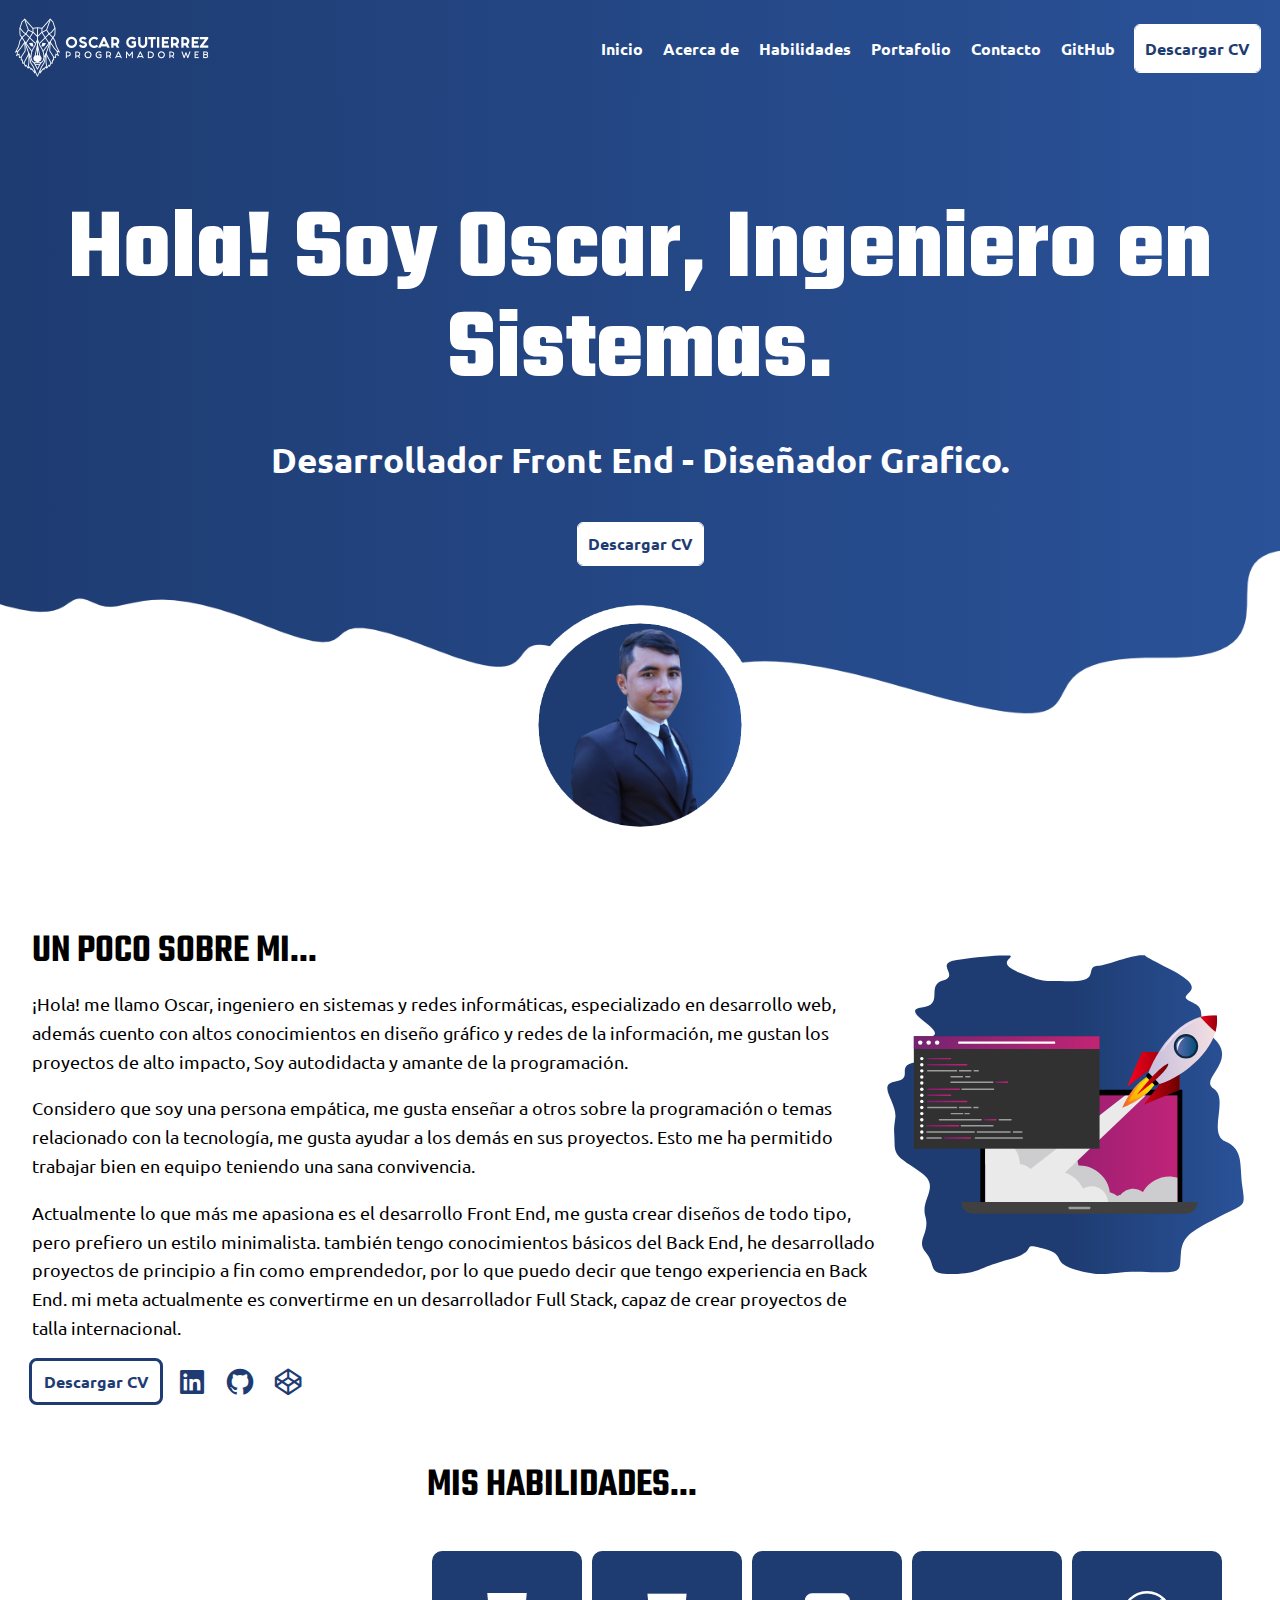
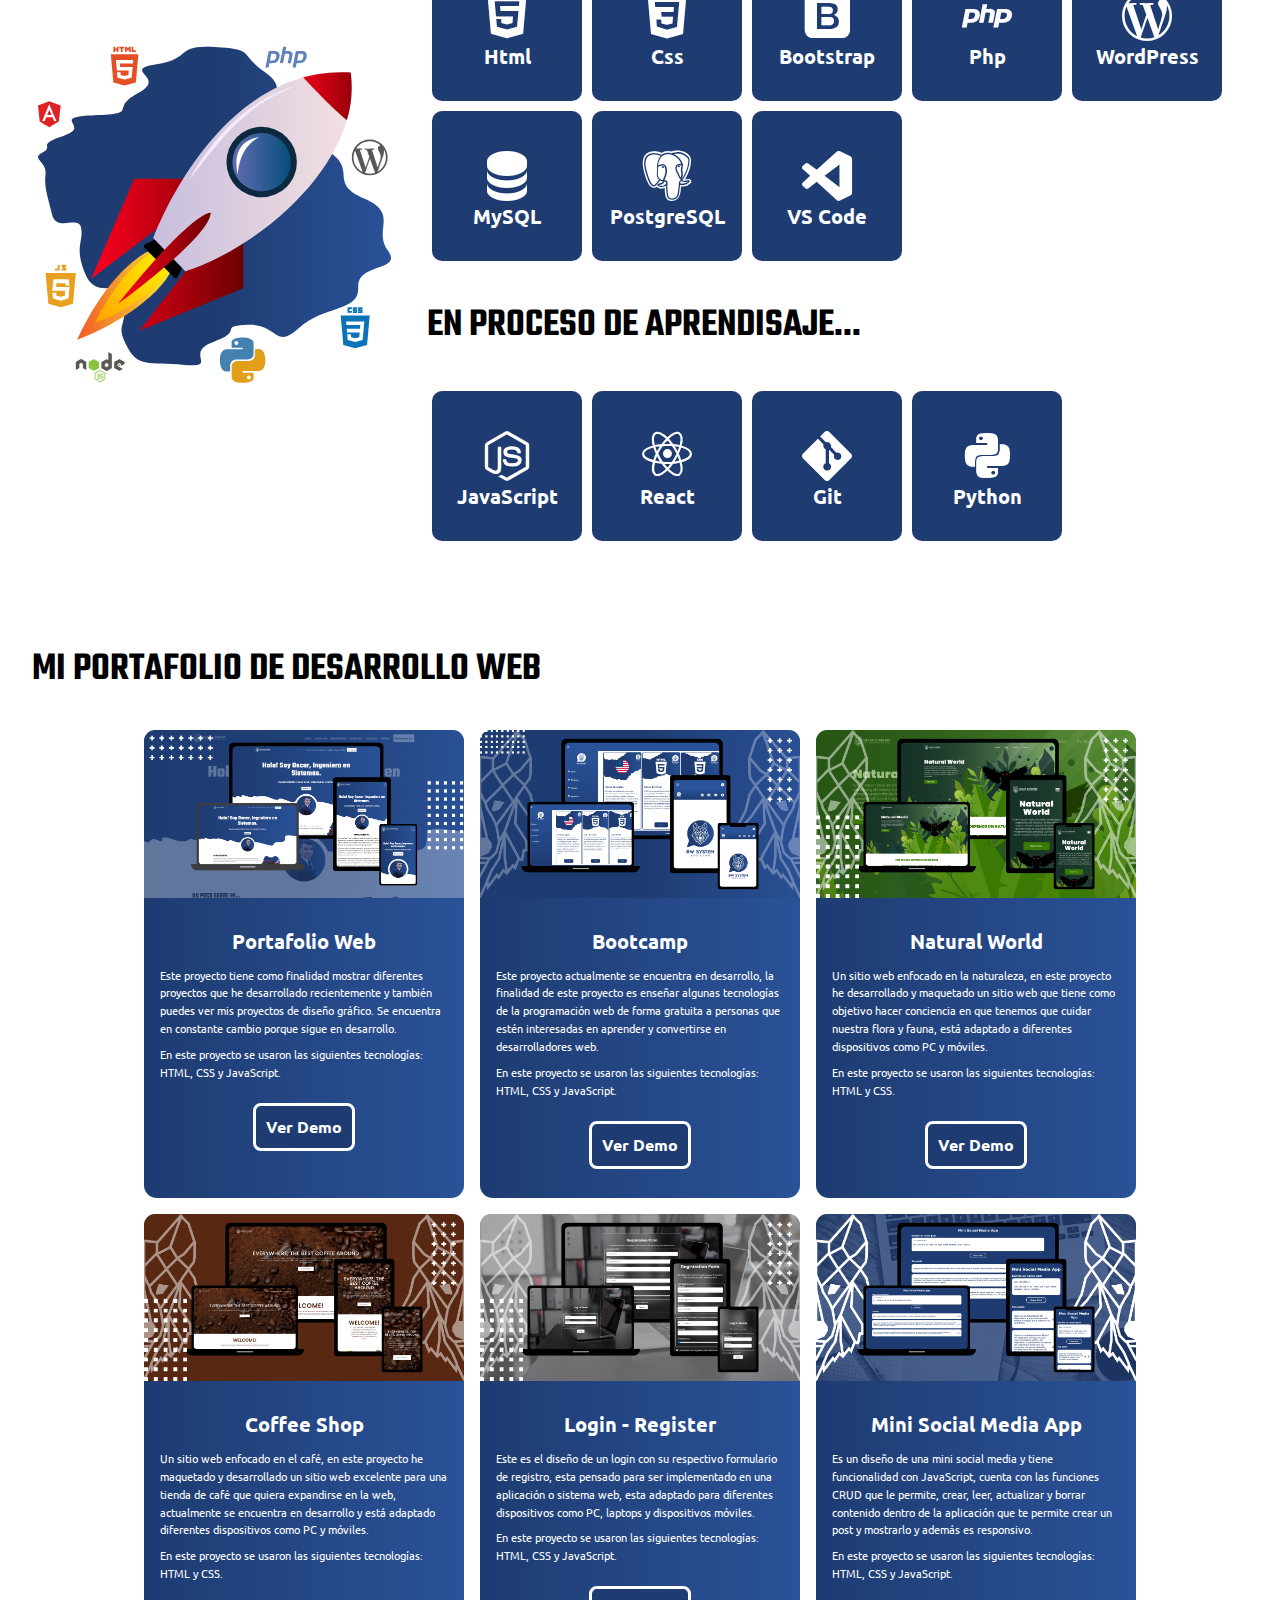
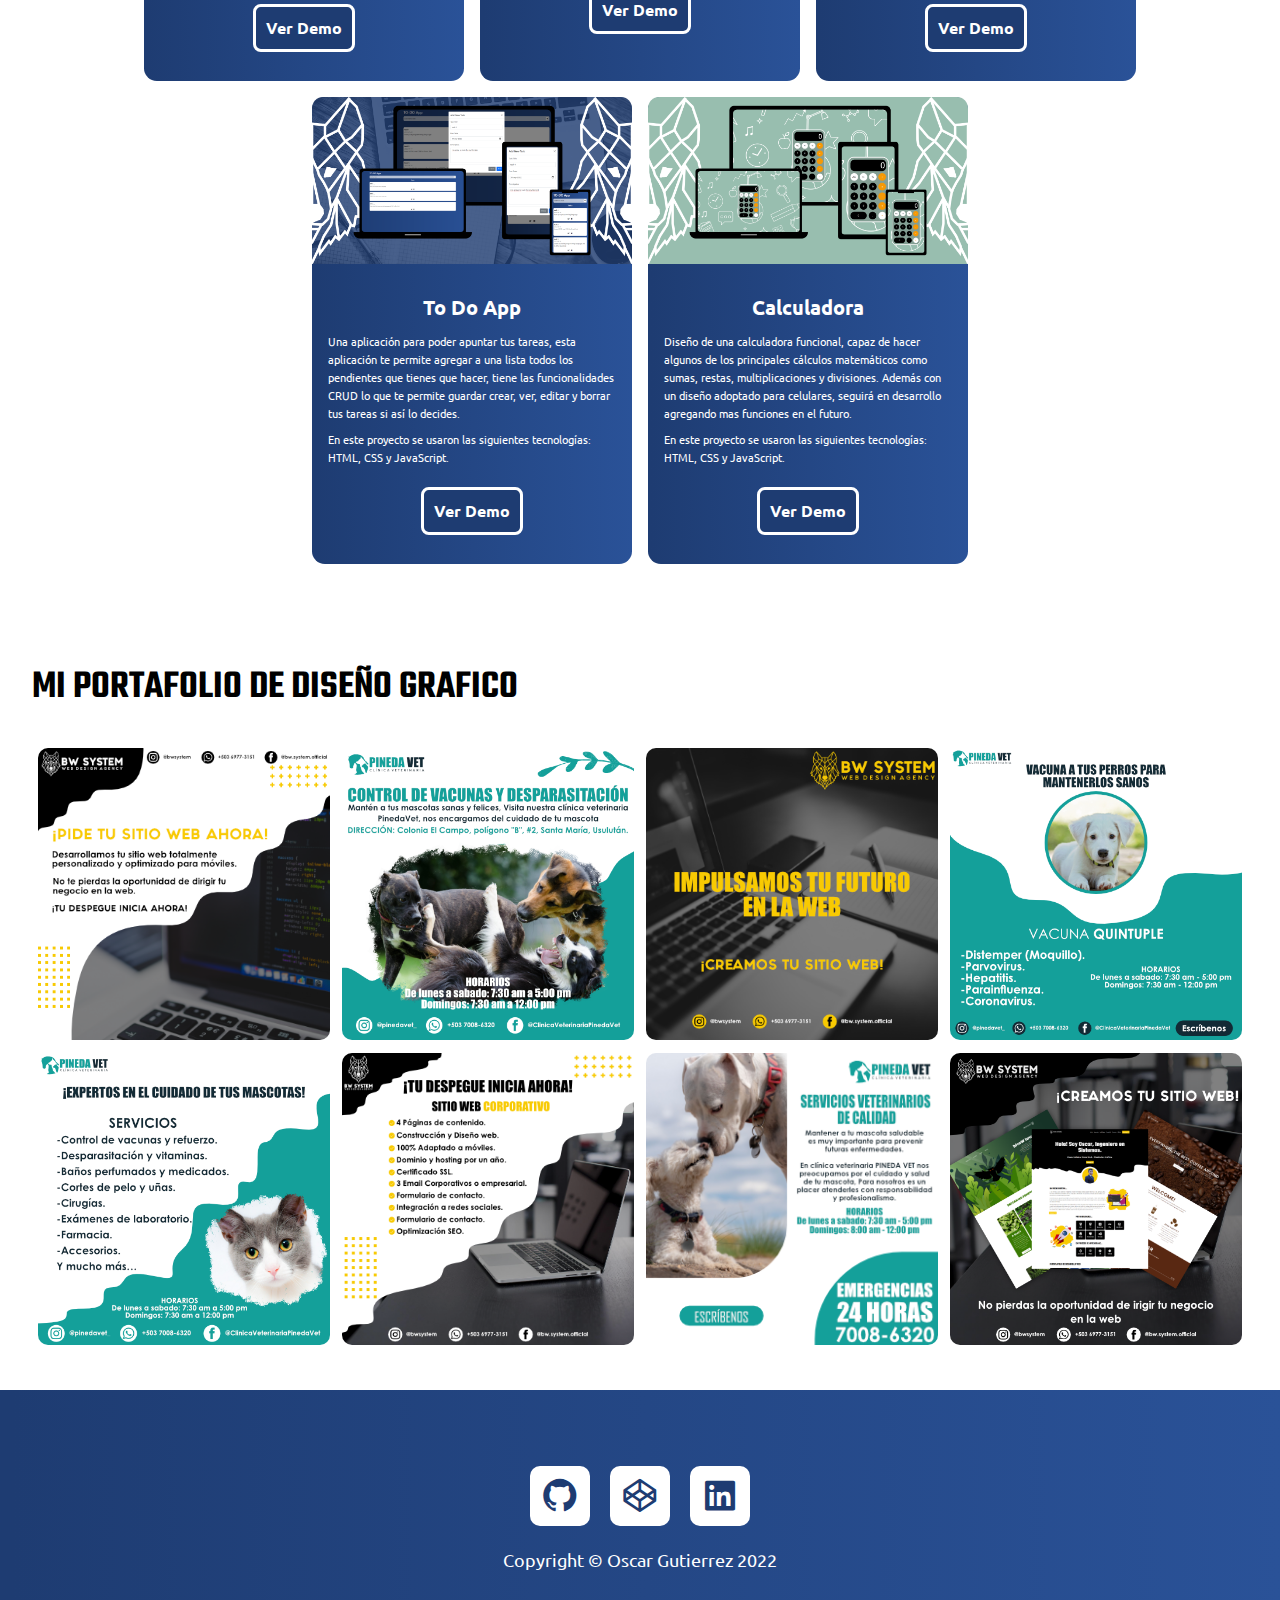
<file: index.html>
<!DOCTYPE html>
<html lang="es">

<head>
    <meta charset="UTF-8">
    <meta name="viewport" content="width=device-width, initial-scale=1.0">
    <link rel="stylesheet" href="assets/css/reset.css">
    <link rel="stylesheet" href="assets/css/style.css">
    <link rel="stylesheet" href="/assets/css/animaciones.css">
    <link rel="preconnect" href="https://fonts.googleapis.com">
    <link rel="preconnect" href="https://fonts.gstatic.com" crossorigin>
    <link
        href="https://fonts.googleapis.com/css2?family=Teko:wght@300;400;500;600;700&family=Ubuntu:ital,wght@0,300;0,400;0,500;0,700;1,300;1,400;1,500;1,700&display=swap"
        rel="stylesheet">
    <link href='https://unpkg.com/boxicons@2.1.2/css/boxicons.min.css' rel='stylesheet'>
    <link rel="icon" href="assets/img/Oscar-Gutierrez-logo4-500x500px.png">
    <title>Portafolio Oscar Gutierrez</title>
</head>

<body>
    <header id="welcome-section" class="header">
        <div class="fondo">
            <div class="nav-margin">
                <nav id="navbar" class="navbar">
                    <figure class="logo">
                        <img src="assets/img/Oscar-Gutierrez-Logo2.png" alt="logo">
                    </figure>
                    <div class="container-buttoms">
                        <i class='bx bx-menu' id="btn-nav"></i>
                        <div id="back-nav"></div>
                        <ul class="" id="nav">
                            <li><img src="assets/img/Oscar-Gutierrez-Logo3.png" alt="logo"></li>
                            <li><a href="index.html">Inicio</a></li>
                            <li><a href="#about">Acerca de</a></li>
                            <li><a href="#habilidades">Habilidades</a></li>
                            <li><a href="#portafolio">Portafolio</a></li>
                            <li><a href="#contact">Contacto</a></li>
                            <li><a id="profile-link" href="https://github.com/DarthOscar96" target="_blank"
                                    title="github">GitHub</a></li>
                            <li><a class="button1" target="_blank" href="assets/html/pdf.html"> Descargar CV</a></li>
                        </ul>
                    </div>
                </nav>
            </div>
            <section class="header-container margin">
                <div class="box-header">
                    <h1 class="slideInRight">Hola! Soy Oscar, Ingeniero en Sistemas.</h1>
                    <p class="margin-titles-paragraphs slideInLeft">Desarrollador Front End -
                        <!-- Back End / --> Diseñador Grafico.
                    </p>
                    <div class="buttons flex">
                        <a class="button1 fadeIn" target="_blank" href="assets/html/pdf.html"> Descargar CV </a>
                        <!-- <a class="button-secondary" href="#"> Contactame </a> -->
                    </div>
                </div>
                <div class="box-img flex zoomInDown">
                    <img src="assets/img/avatar.png" alt="">
                </div>
            </section>
        </div>

    </header>
    <main class="container">
        <section id="about" class="box-about flex margin">
            <div class="box">
                <h2>Un Poco Sobre Mi...</h2>
                <p class="margin-titles-paragraphs">
                    ¡Hola! me llamo Oscar, ingeniero en sistemas y redes informáticas, especializado en desarrollo web,
                    además cuento con altos conocimientos en diseño gráfico y redes de la información, me gustan los
                    proyectos de alto impacto, Soy autodidacta y amante de la programación.
                </p>
                <p class="margin-titles-paragraphs">
                    Considero que soy una persona empática, me gusta enseñar a otros sobre la programación o temas
                    relacionado con la tecnología, me gusta ayudar a los demás en sus proyectos. Esto me ha permitido
                    trabajar bien en equipo teniendo una sana convivencia.
                </p>
                <p class="margin-titles-paragraphs">Actualmente lo que más me apasiona es el desarrollo Front End, me
                    gusta crear diseños de todo tipo, pero prefiero un estilo minimalista. también tengo conocimientos
                    básicos del Back End, he desarrollado proyectos de principio a fin como emprendedor, por lo que
                    puedo decir que tengo experiencia en Back End. mi meta actualmente es convertirme en un
                    desarrollador Full Stack, capaz de crear proyectos de talla internacional.</p>
                
                <div class="redes">
                    <a class="button3" target="_blank" href="assets/html/pdf.html"> Descargar CV </a>
                    <a href="https://www.linkedin.com/in/oscar-guti%C3%A9rrez/" target="_blank" title="linkedin">
                        <i class='bx bxl-linkedin-square icon-about'></i>
                    </a>
                    <a href="https://github.com/DarthOscar96" target="_blank" title="github">
                        <i class='bx bxl-github icon-about'></i>
                    </a>
                    <a href="https://codepen.io/darthoscar96" target="_blank" title="codepen">
                        <i class='bx bxl-codepen icon-about'></i>
                    </a>
                </div>
            </div>
            <div class="img-about box">
                <img src="assets/img/about1.svg" alt="">
            </div>
        </section>


        <section id="habilidades" class="box-skills flex space-between margin">
            <div class="img-skills box flex">
                <img src="assets/img/skills1.svg" alt="">
            </div>
            <div class="my-skills box flex">
                <h2 class="full margin-buttom">Mis Habilidades...</h2>
                <div class="skills-caja">
                    <i class='bx bxl-html5 icon'></i>
                    <h4>Html</h4>
                </div>
                <div class="skills-caja">
                    <i class='bx bxl-css3 icon'></i>
                    <h4>Css</h4>
                </div>
                <div class="skills-caja">
                    <i class='bx bxl-bootstrap icon'></i>
                    <h4>Bootstrap</h4>
                </div>
                <div class="skills-caja">
                    <i class='bx bxl-php icon'></i>
                    <h4>Php</h4>
                </div>
                <div class="skills-caja">
                    <i class='bx bxl-wordpress icon'></i>
                    <h4>WordPress</h4>
                </div>
                <div class="skills-caja">
                    <i class='bx bxs-data icon'></i>
                    <h4>MySQL</h4>
                </div>
                <div class="skills-caja">
                    <i class='bx bxl-postgresql icon'></i>
                    <h4>PostgreSQL</h4>
                </div>
                <div class="skills-caja">
                    <i class='bx bxl-visual-studio icon'></i>
                    <h4>VS Code</h4>
                </div>
                <h2 class="full margin-titles-paragraphs">En proceso de aprendisaje...</h2>
                <div class="skills-caja">
                    <i class="fa-brands fa-js icon"></i>
                    <i class='bx bxl-nodejs icon'></i>
                    <h4>JavaScript</h4>
                </div>
                <div class="skills-caja">
                    <i class="fa-brands fa-react icon"></i>
                    <i class='bx bxl-react icon'></i>
                    <h4>React</h4>
                </div>
                <div class="skills-caja">
                    <i class="fa-brands fa-git-alt icon"></i>
                    <i class='bx bxl-git icon icon'></i>
                    <h4>Git</h4>
                </div>
                <div class="skills-caja">
                    <i class="fa-brands fa-python icon"></i>
                    <i class='bx bxl-python icon'></i>
                    <h4>Python</h4>
                </div>
            </div>

        </section>
        <section id="projects" class="portafolio margin flex  center">
            <h2 id="portafolio" class="full margin-titles-paragraphs">Mi Portafolio de Desarrollo Web</h2>
            <div class="cards">
                <div class="box-portafolio">
                    <div class="imagen">
                        <img src="assets/img/Portafolio-web-responsive1.png" alt="">
                    </div>
                    <div class="descripcion">
                        <h4 class="project-tile">Portafolio Web</h4>
                        <p class="description-p">Este proyecto tiene como finalidad mostrar diferentes proyectos que he desarrollado recientemente y también puedes ver mis proyectos de diseño gráfico. Se encuentra en constante cambio porque sigue en desarrollo.</p>
                        <p class="description-p">En este proyecto se usaron las siguientes tecnologías: HTML, CSS y JavaScript.</p>
                        <a class="button2" href="#">Ver Demo</a>
                    </div>
                </div>
                <div class="box-portafolio">
                    <div class="imagen">
                        <img src="assets/img/Portafolio-web-responsive-bootcamp.png" alt="">
                    </div>
                    <div class="descripcion">
                        <h4 class="project-tile">Bootcamp</h4>
                        <p class="description-p">Este proyecto actualmente se encuentra en desarrollo, la finalidad de este proyecto es enseñar algunas tecnologías de la programación web de forma gratuita a personas que estén interesadas en aprender y convertirse en desarrolladores web.</p>
                        <p class="description-p">En este proyecto se usaron las siguientes tecnologías: HTML, CSS y JavaScript.</p>
                        <a class="button2" target="_blank" href="https://darthoscar96.github.io/bootcamp/">Ver
                            Demo</a>
                    </div>
                </div>
                <div class="box-portafolio">
                    <div class="imagen">
                        <img src="assets/img/Portafolio-web-responsive-natural.png" alt="">
                    </div>
                    <div class="descripcion">
                        <h4 class="project-tile">Natural World</h4>
                        <p class="description-p">Un sitio web enfocado en la naturaleza, en este proyecto he desarrollado y maquetado un sitio web que tiene como objetivo hacer conciencia en que tenemos que cuidar nuestra flora y fauna, está adaptado a diferentes dispositivos como PC y móviles.</p>
                        <p class="description-p">En este proyecto se usaron las siguientes tecnologías: HTML y CSS.</p>
                        <a class="button2" target="_blank" href="https://darthoscar96.github.io/natural-world/">Ver
                            Demo</a>
                    </div>
                </div>
                <div class="box-portafolio">
                    <div class="imagen">
                        <img src="assets/img/Portafolio-web-responsive-coffee.png" alt="">
                    </div>
                    <div class="descripcion">
                        <h4 class="project-tile">Coffee Shop</h4>
                        <p class="description-p">Un sitio web enfocado en el café, en este proyecto he maquetado y desarrollado un sitio web excelente para una tienda de café que quiera expandirse en la web, actualmente se encuentra en desarrollo y está adaptado diferentes dispositivos como PC y móviles.</p>
                        <p class="description-p">En este proyecto se usaron las siguientes tecnologías: HTML y CSS.</p>
                        <a class="button2" target="_blank" href="https://darthoscar96.github.io/coffee-shop/">Ver
                            Demo</a>
                    </div>
                </div>
                <div class="box-portafolio">
                    <div class="imagen">
                        <img src="assets/img/Portafolio-web-responsive-login-register.png" alt="">
                    </div>
                    <div class="descripcion">
                        <h4 class="project-tile">Login - Register</h4>
                        <p class="description-p">Este es el diseño de un login con su respectivo formulario de registro, esta pensado para ser implementado en una aplicación o sistema web, esta adaptado para diferentes dispositivos como PC, laptops y dispositivos móviles.</p>
                        <p class="description-p">En este proyecto se usaron las siguientes tecnologías: HTML, CSS y JavaScript.</p>
                        <a class="button2" target="_blank" href="https://darthoscar96.github.io/login-register/">Ver
                            Demo</a>
                    </div>
                </div>
                <div class="box-portafolio">
                    <div class="imagen">
                        <img src="assets/img/Portafolio-web-responsive-mini-social-media-app.png" alt="">
                    </div>
                    <div class="descripcion">
                        <h4 class="project-tile">Mini Social Media App</h4>
                        <p class="description-p">Es un diseño de una mini social media y tiene funcionalidad con JavaScript, cuenta con las funciones CRUD que le permite, crear, leer, actualizar y borrar contenido dentro de la aplicación que te permite crear un post y mostrarlo y además es responsivo.</p>
                        <p class="description-p">En este proyecto se usaron las siguientes tecnologías: HTML, CSS y JavaScript.</p>
                        <a class="button2" target="_blank" href="https://darthoscar96.github.io/social-media1/">Ver
                            Demo</a>
                    </div>
                </div>
                <div class="box-portafolio">
                    <div class="imagen">
                        <img src="assets/img/Portafolio-web-responsive-To-Do-App.png" alt="">
                    </div>
                    <div class="descripcion">
                        <h4 class="project-tile">To Do App</h4>
                        <p class="description-p">Una aplicación para poder apuntar tus tareas, esta aplicación te permite agregar a una lista todos los pendientes que tienes que hacer, tiene las funcionalidades CRUD lo que te permite guardar crear, ver, editar y borrar tus tareas si así lo decides.</p>
                        <p class="description-p">En este proyecto se usaron las siguientes tecnologías: HTML, CSS y JavaScript.</p>
                        <a class="button2" target="_blank" href="https://darthoscar96.github.io/to-do-app1/">Ver
                            Demo</a>
                    </div>
                </div>
                <div class="box-portafolio">
                    <div class="imagen">
                        <img src="assets/img/Portafolio-web-responsive-calculadora1.png" alt="">
                    </div>
                    <div class="descripcion">
                        <h4 class="project-tile">Calculadora</h4>
                        <p class="description-p">Diseño de una calculadora funcional, capaz de hacer algunos de los principales cálculos matemáticos como sumas, restas, multiplicaciones y divisiones. Además con un diseño adoptado para celulares, seguirá en desarrollo agregando mas funciones en el futuro.</p>
                        <p class="description-p">En este proyecto se usaron las siguientes tecnologías: HTML, CSS y JavaScript.</p>
                        <a class="button2" target="_blank" href="https://darthoscar96.github.io/calculadora1/">Ver
                            Demo</a>
                    </div>
                </div>
            </div>
            <!-- <div class="padding">
                <a class="button3" href="assets/html/portafolio.html">Ver Mas</a>
            </div> -->
        </section>
        <section class="box-grafico margin flex center">
            <h2 class="full margin-titles-paragraphs">Mi Portafolio de Diseño Grafico</h2>
            <div class="img-portafolio">
                <img src="assets/img/publicidad-1.png" alt="">
            </div>
            <div class="img-portafolio">
                <img src="assets/img/publicidad-2.png" alt="">
            </div>
            <div class="img-portafolio">
                <img src="assets/img/publicidad-3.png" alt="">
            </div>
            <div class="img-portafolio">
                <img src="assets/img/publicidad-4.png" alt="">
            </div>
            <div class="img-portafolio">
                <img src="assets/img/publicidad-5.png" alt="">
            </div>
            <div class="img-portafolio">
                <img src="assets/img/publicidad-6.png" alt="">
            </div>
            <div class="img-portafolio">
                <img src="assets/img/publicidad-7.png" alt="">
            </div>
            <div class="img-portafolio">
                <img src="assets/img/publicidad-8.png" alt="">
            </div>
            <!-- <div class="full flex center">
                <a class="button-primary" href="#">Mas Diseños</a>
            </div> -->
        </section>
    </main>
    <footer class="footer">
        <section class="contact" id="contact">
            <div class="box-contact">
                <a href="https://github.com/DarthOscar96" target="_blank" title="github">
                    <i class='bx bxl-github icon-contact'></i>
                </a>
            </div>
            <div class="box-contact">
                <a href="https://codepen.io/darthoscar96" target="_blank" title="codepen">
                    <i class='bx bxl-codepen icon-contact'></i>
                </a>
            </div>
            <div class="box-contact">
                <a href="https://www.linkedin.com/in/oscar-guti%C3%A9rrez/" target="_blank" title="linkedin">
                    <i class='bx bxl-linkedin-square icon-contact'></i>
                </a>
            </div>
        </section>
        <section class="copyright full text-center">
            <p>Copyright © Oscar Gutierrez 2022</p>
        </section>
    </footer>
    <!-- <script src="https://kit.fontawesome.com/e81591848d.js" crossorigin="anonymous"></script>
    <script src="https://cdn.freecodecamp.org/testable-projects-fcc/v1/bundle.js"></script> -->
    <script src="/assets/js/my-java-script.js"></script>
</body>

</html>
</file>
<file: assets/css/style.css>
body {
    font-family: 'Ubuntu', sans-serif;
    --color1: #1E3C72;
    --color2: #fff;
    --color3: #000;
    --color4: #F8CA02;
    --bg-img: linear-gradient(to right, #1e3c72 0%, #1e3c72 1%, #2a5298 100%);
}

.flex {
    display: flex;
    flex-wrap: wrap;
}

.padding {
    padding: 1rem 0 0 0;
}

.margin {
    padding: 2em;
    max-width: 1328px;
    margin: auto;
}

.margin-titles-paragraphs {
    margin: 1em 0;
}

.margin-buttom {
    margin-bottom: 1em;
}

.margin-left-right {
    margin: 0 2em;
}

.margin-left {
    margin-left: 2em;
}

.space-between {
    justify-content: space-between;
}

.center {
    justify-content: center;
}

.text-center {
    text-align: center;
}

.absolute {
    position: absolute;
    background-color: #000000;
}

/* ================================================== HEADER ================================================== */
.header {
    background-image: var(--bg-img);
    background-size: cover;
    background-position: center center;
    min-height: 500px;
    height: 100vh;
}

.fondo {
    width: 100%;
    height: 100vh;
    background-image: url("../../assets/img/fondo.png");
    background-size: cover;
    background-position: center;
}

.nav-margin {
    width: 100%;
    display: flex;
    justify-content: center;
    align-items: center;
    background-image: var(--bg-img);
    background-size: cover;
    background-position: center center;
    position: fixed;
    z-index: 1;
}

.navbar {
    display: flex;
    justify-content: space-between;
    align-items: center;
    padding: 10px;
    overflow: hidden;
    width: 100%;
    max-width: 1328px;
}

ul {
    display: flex;
    justify-content: flex-end;
}

.navbar li a {
    margin: 10px;
    text-decoration: none;
    font-weight: 600;
    color: var(--color2);
    transition: all 0.3s ease;
}

.navbar li a:hover {
    color: var(--color1);
    background-color: var(--color2);
    padding: 13px 10px;
    border-radius: 5px;
}

.buttons {
    justify-content: center;
}

.button1 {
    text-decoration: none;
    font-weight: 600;
    color: var(--color1);
    background-color: var(--color2);
    padding: 13px 10px;
    border-radius: 5px;
    outline: 0.1rem solid var(--color2);
    transition: all 0.3s ease;

}

.button1:nth-of-type(1) {
    color: var(--color1);
}

.button1:nth-of-type(1):hover {
    background-color: var(--color1);
    color: var(--color2);
}

.button-1:hover {
    background-color: var(--color1);
    color: var(--color2);
}

.button2 {
    display: inline-flex;
    text-decoration: none;
    font-weight: 600;
    justify-content: center;
    align-items: center;
    height: 2.6rem;
    width: 6rem;
    margin: 1rem;
    color: var(--color2);
    background-color: var(--color1);
    outline: .2rem solid var(--color2);
    border-radius: .3rem;
}

.button2:hover {
    background-color: var(--color2);
    color: var(--color3);
}

.button3 {
    display: inline-flex;
    text-decoration: none;
    font-weight: 600;
    justify-content: center;
    align-items: center;
    height: 2.6rem;
    width: 8rem;
    color: var(--color1);
    background-color: var(--color2);
    outline: .2rem solid var(--color1);
    border-radius: .3rem;
}

.button3:hover {
    background-color: var(--color1);
    color: var(--color2);
}

h1 {
    font-family: 'Teko', sans-serif;
    font-size: 100px;
    font-weight: 800;
    text-align: center;
    color: var(--color2);
}

h2 {
    font-family: 'Teko', sans-serif;
    color: var(--color3);
    font-size: 40px;
    font-weight: 600;
    text-transform: uppercase;
}

h3 {
    color: var(--color1);
    padding: 7px;
    font-size: 30px;
    font-weight: 600;
}

h4 {
    color: var(--color2);
    font-size: 20px;
    font-weight: 600;
}

p {
    color: var(--color3);
    font-size: 18px;
    line-height: 1.6;
    font-weight: 400;
}

.box-header p {
    margin-top: 2.5%;
    font-size: 35px;
    font-weight: 600;
    color: var(--color2);
    text-align: center;
}

.box-header {
    padding-top: 170px;
    width: 100%;
}

/* ================================================== MAIN ================================================== */
.redes{
    display: flex;
    gap: 1rem;
    align-items: center;
}
.redes .icon-about{
    font-size: 2rem;
    color: var(--color1);
}

.box-img {
    justify-content: center;
}

.box-img img {
    width: 400px;
}

.box-about {

    flex-wrap: wrap;
}

.box {
    width: 50%;
}

.box-about .box:nth-of-type(1) {
    width: 70%;
}

.box-about .box:nth-of-type(2) {
    width: 30%;
}

.img-about {

    animation: move-vector 3s linear infinite;
}

@keyframes move-vector {
    0% {
        transform: translateY(15px);
    }

    50% {
        transform: translateY(0px);
    }

    100% {
        transform: translateY(15px);
    }
}

/*================= skills =================*/
.box-skills .box:nth-of-type(1) {
    width: 30%;
}

.box-skills .box:nth-of-type(2) {
    width: 67.5%;
}

.box-skills img {
    width: 100%;
    animation: move-vector 3s linear infinite;
}

@keyframes move-vector {
    0% {
        transform: translateY(15px);
    }

    50% {
        transform: translateY(0px);
    }

    100% {
        transform: translateY(15px);
    }
}

.full {
    width: 100%;
}

.skills-caja {
    width: 150px;
    height: 150px;
    margin: 5px;
    background-color: var(--color1);
    display: flex;
    flex-direction: column;
    align-items: center;
    justify-content: center;
    border-radius: 10px;
    transition: all 0.7s ease;
}

/*================= portafolio web =================*/
.icon {
    font-size: 60px;
    color: var(--color2);
}

.cards {
    display: flex;
    flex-wrap: wrap;
    justify-content: center;
    gap: 1rem;
}

.box-portafolio {
    width: 20rem;
    /* background-color: var(--color1); */
    background-image: var(--bg-img);
    border-radius: .8rem;
}

.portafolio .imagen img {
    border-top-left-radius: .7rem;
    border-top-right-radius: .7rem;
    width: 100%;
}

.portafolio .descripcion {
    display: flex;
    flex-direction: column;
    justify-content: center;
    align-items: center;
    border-radius: 6px;
    margin: 1rem;
}

.description-p {
    color: var(--color2);
    margin-bottom: .5rem;
    font-size: .7rem;
}

.project-tile {
    margin: 1rem;
}

/*================= portafolio diseño grafico =================*/
.img-portafolio {
    width: 24%;
    margin-bottom: 1%;
    margin-right: 1%;

}

.img-portafolio:nth-of-type(4) {
    margin: 0px;
}

.img-portafolio:nth-of-type(8) {
    margin: 0px;
}

.img-portafolio img {
    width: 100%;
    border-radius: 10px;
}

ul img {
    display: none;
}

/* ================================================== FOOTER ================================================== */
.footer {
    width: 100%;
    display: flex;
    background-image: var(--bg-img);
    height: 15rem;
    display: flex;
    flex-direction: column;
    justify-content: center;
    align-items: center;
}

.footer p {
    color: var(--color2);
}

.contact {
    width: 95%;
    margin-left: auto;
    margin-right: auto;
    display: flex;
    justify-content: center;
}

.box-contact {
    background-color: var(--color2);
    margin: 20px 10px;
    border-radius: 10px;
}

.icon-contact {
    font-size: 40px;
    padding: 10px;
    color: var(--color1);
}

#btn-nav {
    display: none;
}

/* ================================================== MEDIA QUERY ================================================== */

/* @media screen and (min-width: 780px) and (max-width: 900px) {} */
@media screen and (min-width: 0px) and (max-width: 1100px) {
    ul {
        position: fixed;
        background: white;
        width: 250px;
        height: 100vh;
        top: 0px;
        right: -325px;
        padding: 20px;
        z-index: 1;
        flex-direction: column;
        justify-content: start;
        transition: all 500ms;
    }

    .navbar li {
        padding-top: 40px;
    }

    .navbar li a {
        color: var(--color3);
    }

    #back-nav {
        position: fixed;
        top: 0;
        left: 0;
        width: 100%;
        height: 100vh;
        background: rgba(0, 0, 0, 0.5);
        display: none;
    }

    #btn-nav {
        display: flex;
        justify-content: center;
        align-items: center;
        width: 50px;
        height: 50px;
        color: var(--color3);
        background: rgba(255, 255, 255, 0.2);
        font-size: 24px;
        border-radius: 50%;
        cursor: pointer;
        transition: all 300ms;
    }

    ul img {
        display: block;
    }

}

@media screen and (min-width: 580px) and (max-width: 980px) {
    h1 {
        font-size: 60px;
    }

    .box-header p {
        font-size: 25px;
    }

    .box-img img {
        width: 70%;
    }

    .my-skills {
        justify-content: center;
    }
    .box-about .box:nth-of-type(2), 
    .box-skills .box:nth-of-type(1) {
        width: 25rem;
        margin: auto;
    }
    .box-about .box:nth-of-type(1),
    .box-skills .box:nth-of-type(2) {
        width: 100%;
    }

    .box-skills {
        flex-direction: column-reverse;
    }

    p {
        font-size: 20px;
    }

    h2 {
        font-size: 35px;
        text-align: center;
    }

    .img-about {
        margin: 1rem 0 0 0;
    }

    .img-skills {
        margin: 2rem 0 0 0;
    }

    .box-portafolio {
        width: 40%;
        margin-top: 0.1%;
    }

    .img-portafolio {
        width: 40%;
    }

}

@media screen and (min-width: 1024px) and (max-width: 1440px) {
    .box-img img {
        width: 20rem;
    }
}

@media screen and (min-width: 768px) and (max-width: 1024px) {
    .box-img img {
        width: 20rem;
    }
}

@media screen and (min-width: 580px) and (max-width: 768px) {
    .box-img img {
        width: 20rem;
    }
}

@media screen and (max-width: 580px

    /*480px*/
) {

    h1 {
        font-size: 35px;
    }

    .box-header p {
        font-size: 15px;
    }

    .box-img img {
        width: 18rem;
    }

    .my-skills {
        justify-content: center;
    }

    .box-about .box:nth-of-type(1),
    .box-skills .box:nth-of-type(2) {
        width: 100%;
    }
    .box-about .box:nth-of-type(2), 
    .box-skills .box:nth-of-type(1) {
        width: 15rem;
        margin: auto;
    }
    .box-skills {
        flex-direction: column-reverse;
    }

    p {
        font-size: 15px;
    }

    h2 {
        font-size: 25px;
        text-align: center;
    }

    .skills-caja {
        width: 100px;
        height: 100px;
    }

    h4 {
        font-size: 15px;
    }

    .icon {
        font-size: 50px;
    }

    h3 {
        font-weight: 2px;
    }

    .img-about {
        margin: 1rem 0 0 0;
    }

    .img-skills {
        margin: 2rem 0 0 0;
    }

    .box-portafolio {
        width: 100%;
        margin-top: 1em;
    }

    .img-portafolio {
        width: 100%;
        margin-top: 1em;
    }

    .img-portafolio:nth-of-type(4) {
        margin-top: 1em;
    }

    .img-portafolio:nth-of-type(8) {
        margin-top: 1em;
    }

}

/* ============= PDF ============= */
.pdf {
    width: 100%;
    height: 99.7vh;
}
</file>
<file: assets/css/animaciones.css>
/* ================================================== ANIMATIONS ================================================== */
.zoomInDown {
    -webkit-animation-name: zoomInDown;
    animation-name: zoomInDown;
    -webkit-animation-duration: 2s;
    animation-duration: 2s;
    -webkit-animation-fill-mode: both;
    animation-fill-mode: both;
}

@-webkit-keyframes zoomInDown {
    0% {
        opacity: 0;
        -webkit-transform: scale3d(.1, .1, .1) translate3d(0, -1000px, 0);
        transform: scale3d(.1, .1, .1) translate3d(0, -1000px, 0);
        -webkit-animation-timing-function: cubic-bezier(0.550, 0.055, 0.675, 0.190);
        animation-timing-function: cubic-bezier(0.550, 0.055, 0.675, 0.190);
    }

    60% {
        opacity: 1;
        -webkit-transform: scale3d(.475, .475, .475) translate3d(0, 60px, 0);
        transform: scale3d(.475, .475, .475) translate3d(0, 60px, 0);
        -webkit-animation-timing-function: cubic-bezier(0.175, 0.885, 0.320, 1);
        animation-timing-function: cubic-bezier(0.175, 0.885, 0.320, 1);
    }
}

@keyframes zoomInDown {
    0% {
        opacity: 0;
        -webkit-transform: scale3d(.1, .1, .1) translate3d(0, -1000px, 0);
        transform: scale3d(.1, .1, .1) translate3d(0, -1000px, 0);
        -webkit-animation-timing-function: cubic-bezier(0.550, 0.055, 0.675, 0.190);
        animation-timing-function: cubic-bezier(0.550, 0.055, 0.675, 0.190);
    }

    60% {
        opacity: 1;
        -webkit-transform: scale3d(.475, .475, .475) translate3d(0, 60px, 0);
        transform: scale3d(.475, .475, .475) translate3d(0, 60px, 0);
        -webkit-animation-timing-function: cubic-bezier(0.175, 0.885, 0.320, 1);
        animation-timing-function: cubic-bezier(0.175, 0.885, 0.320, 1);
    }
}

.slideInDown {
    -webkit-animation-name: slideInDown;
    animation-name: slideInDown;
    -webkit-animation-duration: 1s;
    animation-duration: 1s;
    -webkit-animation-fill-mode: both;
    animation-fill-mode: both;
}

@-webkit-keyframes slideInDown {
    0% {
        -webkit-transform: translateY(-100%);
        transform: translateY(-100%);
        visibility: visible;
    }

    100% {
        -webkit-transform: translateY(0);
        transform: translateY(0);
    }
}

@keyframes slideInDown {
    0% {
        -webkit-transform: translateY(-100%);
        transform: translateY(-100%);
        visibility: visible;
    }

    100% {
        -webkit-transform: translateY(0);
        transform: translateY(0);
    }
}

.slideInRight {
    -webkit-animation-name: slideInRight;
    animation-name: slideInRight;
    -webkit-animation-duration: 1s;
    animation-duration: 1s;
    -webkit-animation-fill-mode: both;
    animation-fill-mode: both;
}

@-webkit-keyframes slideInRight {
    0% {
        -webkit-transform: translateX(100%);
        transform: translateX(100%);
        visibility: visible;
    }

    100% {
        -webkit-transform: translateX(0);
        transform: translateX(0);
    }
}

@keyframes slideInRight {
    0% {
        -webkit-transform: translateX(100%);
        transform: translateX(100%);
        visibility: visible;
    }

    100% {
        -webkit-transform: translateX(0);
        transform: translateX(0);
    }
}

.slideInUp {
    -webkit-animation-name: slideInUp;
    animation-name: slideInUp;
    -webkit-animation-duration: 1s;
    animation-duration: 1s;
    -webkit-animation-fill-mode: both;
    animation-fill-mode: both;
}

@-webkit-keyframes slideInUp {
    0% {
        -webkit-transform: translateY(100%);
        transform: translateY(100%);
        visibility: visible;
    }

    100% {
        -webkit-transform: translateY(0);
        transform: translateY(0);
    }
}

@keyframes slideInUp {
    0% {
        -webkit-transform: translateY(100%);
        transform: translateY(100%);
        visibility: visible;
    }

    100% {
        -webkit-transform: translateY(0);
        transform: translateY(0);
    }
}

.fadeIn {
    -webkit-animation-name: fadeIn;
    animation-name: fadeIn;
    -webkit-animation-duration: 2s;
    animation-duration: 2s;
    -webkit-animation-fill-mode: both;
    animation-fill-mode: both;
}

@-webkit-keyframes fadeIn {
    0% {
        opacity: 0;
    }

    100% {
        opacity: 1;
    }
}

@keyframes fadeIn {
    0% {
        opacity: 0;
    }

    100% {
        opacity: 1;
    }
}

.slideInLeft {
    -webkit-animation-name: slideInLeft;
    animation-name: slideInLeft;
    -webkit-animation-duration: 1s;
    animation-duration: 1s;
    -webkit-animation-fill-mode: both;
    animation-fill-mode: both;
}

@-webkit-keyframes slideInLeft {
    0% {
        -webkit-transform: translateX(-100%);
        transform: translateX(-100%);
        visibility: visible;
    }

    100% {
        -webkit-transform: translateX(0);
        transform: translateX(0);
    }
}

@keyframes slideInLeft {
    0% {
        -webkit-transform: translateX(-100%);
        transform: translateX(-100%);
        visibility: visible;
    }

    100% {
        -webkit-transform: translateX(0);
        transform: translateX(0);
    }
}
</file>
